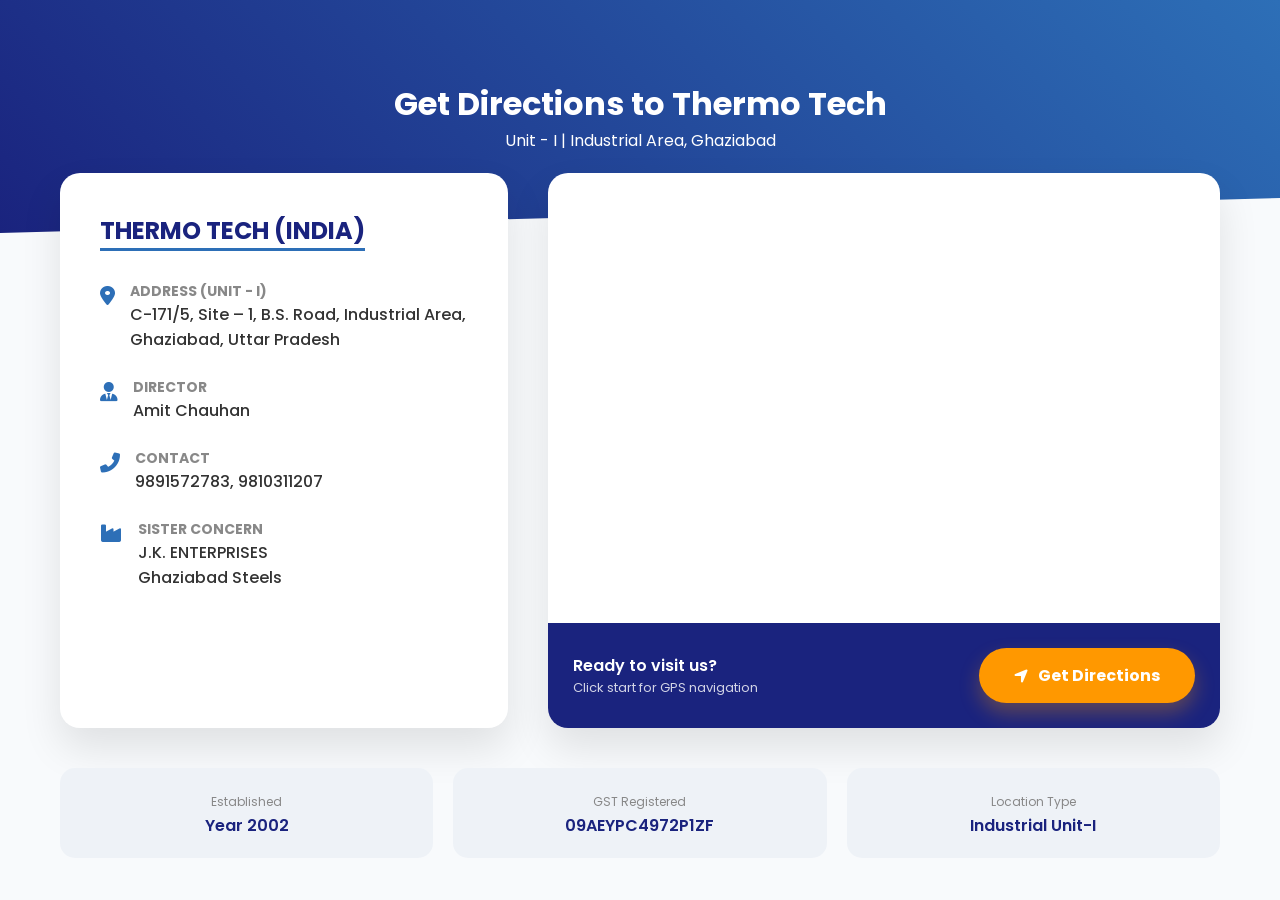
<file: contact.html>
<!DOCTYPE html>
<html lang="en">

<head>
    <meta charset="UTF-8">
    <meta name="viewport" content="width=device-width, initial-scale=1.0">
    <title>Contact Us | Thermo Tech (India)</title>
    <link href="https://fonts.googleapis.com/css2?family=Poppins:wght@300;400;600;700&display=swap" rel="stylesheet">
    <link rel="stylesheet" href="https://cdnjs.cloudflare.com/ajax/libs/font-awesome/6.0.0/css/all.min.css">
    <link href="https://unpkg.com/aos@2.3.1/dist/aos.css" rel="stylesheet">

    <style>
        :root {
            --primary: #2d6fb7;
            --dark: #1a237e;
            --accent: #ff9800;
            --white: #ffffff;
        }

        * {
            margin: 0;
            padding: 0;
            box-sizing: border-box;
            font-family: 'Poppins', sans-serif;
        }

        body {
            background: #f8fafc;
            color: #333;
            width: 100%;
        }

        .header {
            background: linear-gradient(45deg, var(--dark), var(--primary));
            padding: 80px 0;
            text-align: center;
            color: white;
            clip-path: polygon(0 0, 100% 0, 100% 85%, 0 100%);
        }

        .container {
            max-width: 1200px;
            margin: 0 auto;
            padding: 0 20px;
        }

        .main-layout {
            display: grid;
            grid-template-columns: 1fr 1.5fr;
            gap: 40px;
            margin-top: -60px;
        }

        .info-card {
            background: var(--white);
            padding: 40px;
            border-radius: 20px;
            box-shadow: 0 20px 40px rgba(0, 0, 0, 0.1);
        }

        .company-title {
            color: var(--dark);
            font-size: 24px;
            margin-bottom: 30px;
            border-bottom: 3px solid var(--primary);
            display: inline-block;
        }

        .contact-detail {
            display: flex;
            align-items: flex-start;
            margin-bottom: 25px;
        }

        .contact-detail i {
            color: var(--primary);
            font-size: 20px;
            margin-right: 15px;
            margin-top: 5px;
        }

        .contact-detail h4 {
            font-size: 14px;
            color: #888;
            text-transform: uppercase;
        }

        .contact-detail p {
            font-size: 16px;
            color: #333;
            font-weight: 500;
        }

        .map-section {
            background: var(--white);
            border-radius: 20px;
            overflow: hidden;
            box-shadow: 0 20px 40px rgba(0, 0, 0, 0.1);
            display: flex;
            flex-direction: column;
        }

        .map-frame {
            height: 450px;
            width: 100%;
            border: none;
        }

        .nav-footer {
            background: var(--dark);
            padding: 25px;
            display: flex;
            justify-content: space-between;
            align-items: center;
            color: white;
        }

        .start-nav-btn {
            background: var(--accent);
            color: white;
            padding: 15px 35px;
            border-radius: 50px;
            text-decoration: none;
            font-weight: 700;
            display: flex;
            align-items: center;
            gap: 10px;
            transition: 0.3s;
            box-shadow: 0 10px 20px rgba(255, 152, 0, 0.3);
        }

        .start-nav-btn:hover {
            background: #e68a00;
            transform: scale(1.05);
        }

        /* --- Stats Row --- */
        .stats-row {
            display: grid;
            grid-template-columns: repeat(3, 1fr);
            gap: 20px;
            margin-top: 40px;
            margin-bottom: 40px;
        }

        .stat-box {
            background: #eef2f7;
            padding: 20px;
            border-radius: 15px;
            text-align: center;
        }

        .stat-box small {
            color: #888;
            font-size: 12px;
        }

        .stat-box p {
            color: var(--dark);
            font-weight: 600;
        }

     /* ================= TABLET ================= */
@media (max-width: 992px) {

    .main-layout {
        grid-template-columns: 1fr;
        gap: 25px;
        margin-top: -40px;
    }

    .header {
        padding: 60px 0 90px;
        clip-path: none; /* 🔥 mobile pe clean look */
    }

    .info-card {
        padding: 30px;
    }

    .map-frame {
        height: 350px;
    }

    .stats-row {
        grid-template-columns: repeat(2, 1fr);
        gap: 15px;
    }
}

/* ================= MOBILE ================= */
@media (max-width: 768px) {

    .container {
        padding: 0 15px;
    }

    .header {
        padding: 50px 0 70px;
        text-align: center;
    }

    .company-title {
        font-size: 20px;
    }

    .info-card {
        padding: 20px;
        border-radius: 15px;
    }

    .contact-detail {
        flex-direction: row;
        gap: 10px;
    }

    .contact-detail i {
        font-size: 18px;
        margin-top: 3px;
    }

    .contact-detail h4 {
        font-size: 12px;
    }

    .contact-detail p {
        font-size: 14px;
    }

    .map-frame {
        height: 280px;
    }

    .nav-footer {
        flex-direction: column;
        gap: 15px;
        text-align: center;
    }

    .start-nav-btn {
        padding: 12px 25px;
        font-size: 14px;
    }

    .stats-row {
        grid-template-columns: 1fr;
    }
}

/* ================= SMALL MOBILE ================= */
@media (max-width: 480px) {

    .header {
        padding: 40px 0 60px;
    }

    .company-title {
        font-size: 18px;
    }

    .info-card {
        padding: 15px;
    }

    .map-frame {
        height: 220px;
    }

    .start-nav-btn {
        width: 100%;
        justify-content: center;
    }
}
    </style>
</head>

<body>

    <header class="header">
        <div class="container" data-aos="fade-down">
            <h1>Get Directions to Thermo Tech</h1>
            <p>Unit - I | Industrial Area, Ghaziabad</p>
        </div>
    </header>

    <div class="container">
        <div class="main-layout">
            <div class="info-card" data-aos="fade-right">
                <h2 class="company-title">THERMO TECH (INDIA)</h2>

                <div class="contact-detail">
                    <i class="fas fa-map-marker-alt"></i>
                    <div>
                        <h4>Address (Unit - I)</h4>
                        <p>C-171/5, Site – 1, B.S. Road, Industrial Area, Ghaziabad, Uttar Pradesh</p>
                    </div>
                </div>

                <div class="contact-detail">
                    <i class="fas fa-user-tie"></i>
                    <div>
                        <h4>Director</h4>
                        <p>Amit Chauhan</p>
                    </div>
                </div>

                <div class="contact-detail">
                    <i class="fas fa-phone-alt"></i>
                    <div>
                        <h4>Contact</h4>
                        <p>9891572783, 9810311207</p>
                    </div>
                </div>

                <div class="contact-detail">
                    <i class="fas fa-industry"></i>
                    <div>
                        <h4>Sister Concern</h4>
                        <p>J.K. ENTERPRISES <br> Ghaziabad Steels</p>
                    </div>
                </div>
            </div>

            <div class="map-section" data-aos="fade-left">
                <iframe class="map-frame"
                    src="https://www.google.com/maps/embed?pb=!1m18!1m12!1m3!1d3501.123!2d77.445!3d28.675!2m3!1f0!2f0!3f0!3m2!1i1024!2i768!4f13.1!3m3!1m2!1s0x0%3A0x0!2zMjjCsDQwJzMwLjAiTiA3N8KwMjYnNDIuMCJF!5e0!3m2!1sen!2sin!4v123456789"
                    allowfullscreen="" loading="lazy"></iframe>

                <div class="nav-footer">
                    <div>
                        <p style="font-weight: 600;">Ready to visit us?</p>
                        <p style="font-size: 13px; opacity: 0.8;">Click start for GPS navigation</p>
                    </div>
                    <a href="https://www.google.com/maps/dir/?api=1&destination=28.675,77.445" target="_blank"
                        class="start-nav-btn">
                        <i class="fas fa-location-arrow"></i> Get Directions
                    </a>
                </div>
            </div>
        </div>

        <div class="stats-row" data-aos="fade-up">
            <div class="stat-box">
                <small>Established</small>
                <p>Year 2002</p>
            </div>
            <div class="stat-box">
                <small>GST Registered</small>
                <p>09AEYPC4972P1ZF</p>
            </div>
            <div class="stat-box">
                <small>Location Type</small>
                <p>Industrial Unit-I</p>
            </div>
        </div>
    </div>

    <script src="https://unpkg.com/aos@2.3.1/dist/aos.js"></script>
    <script>
        AOS.init({ duration: 1000, once: true });
    </script>
</body>

</html>
</file>
